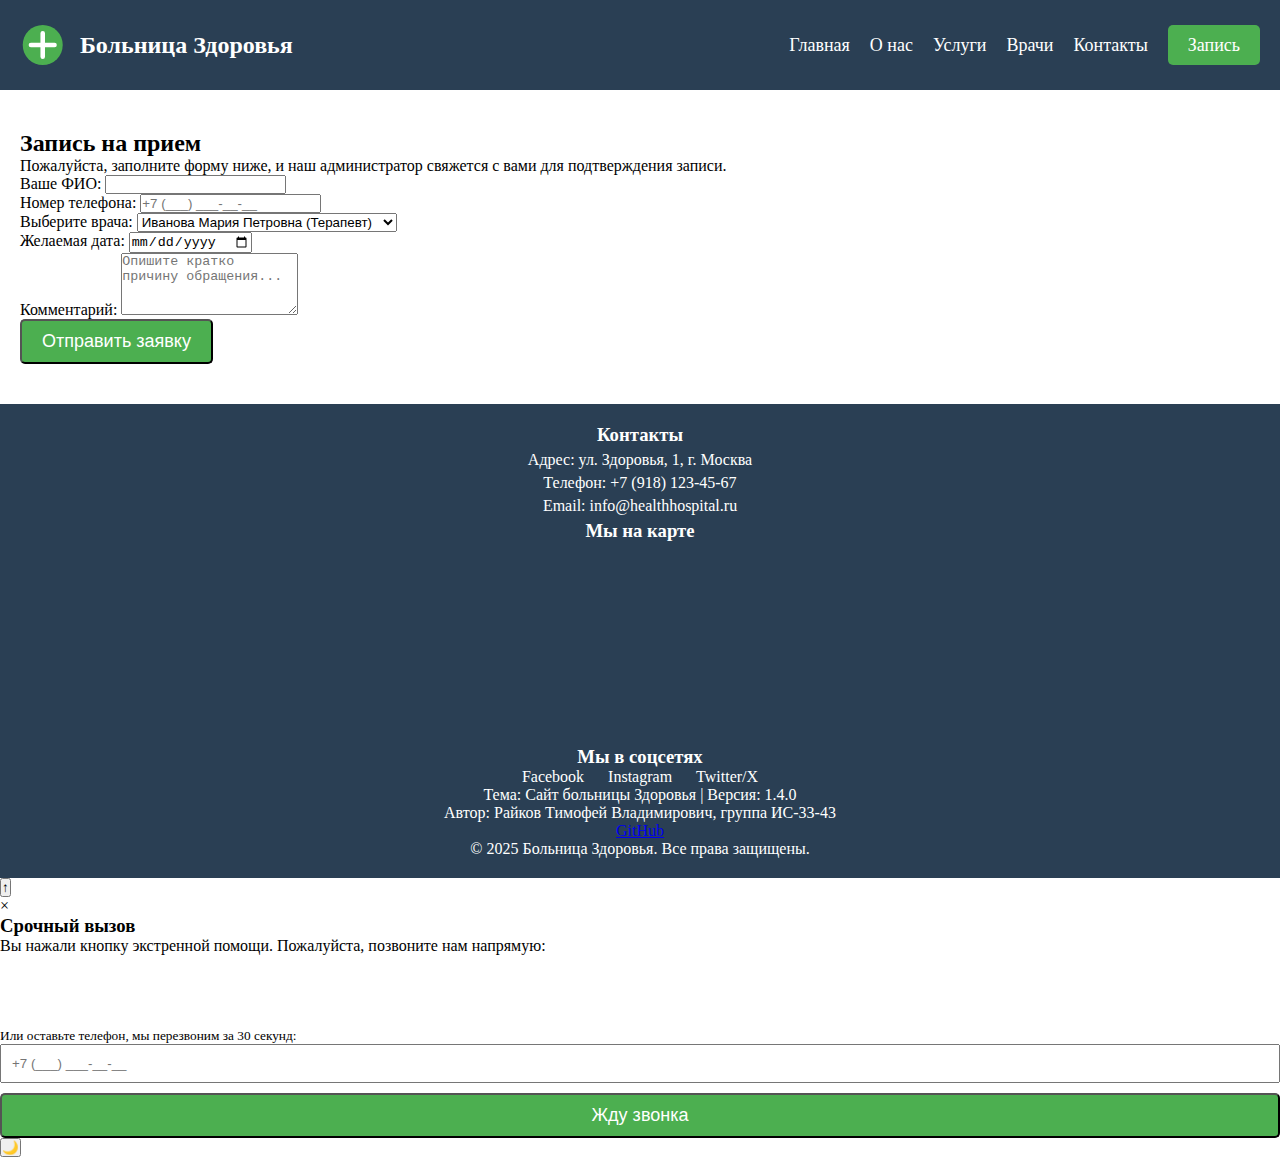
<file: appointment.html>
<!DOCTYPE html>
<html lang="ru">
<head>
    <meta charset="UTF-8">
    <meta name="viewport" content="width=device-width, initial-scale=1.0">
    <title>Запись на прием - Больница Здоровья</title>
    <link rel="icon" href="data:image/svg+xml,<svg xmlns='http://www.w3.org/2000/svg' viewBox='0 0 100 100'><circle cx='50' cy='50' r='48' fill='%234CAF50'/><path d='M50,20 v60 M20,50 h60' stroke='%23FFFFFF' stroke-width='12' stroke-linecap='round'/></svg>">
    <link rel="stylesheet" href="styles.css">
</head>
<body>

	<div id="preloader">
		<div class="spinner"></div>
	</div>

    <!-- Шапка -->
    <header>
       <div class="logo">
    <a href="index.html" style="display: flex; align-items: center; text-decoration: none; color: #FFFFFF;">
        <svg width="50" height="50" viewBox="0 0 55 50" xmlns="http://www.w3.org/2000/svg">
            <g>
                <circle cx="25" cy="25" r="22" fill="#4CAF50"/>
                <path d="M25,12 v26 M12,25 h26" stroke="#FFFFFF" stroke-width="5" stroke-linecap="round"/>
            </g>
        </svg>
        <h1 style="margin-left: 10px; font-size: 24px;">Больница Здоровья</h1>
    </a>
		</div>
		<div class="burger-menu">
			<div class="line1"></div>
			<div class="line2"></div>
			<div class="line3"></div>
		</div>
        <nav>
            <ul>
                <li><a href="index.html">Главная</a></li>
                <li><a href="about.html">О нас</a></li>
                <li><a href="services.html">Услуги</a></li>
                <li><a href="doctors.html">Врачи</a></li>
                <li><a href="contacts.html">Контакты</a></li>
                <li><a href="appointment.html" style="color: #FFFFFF;" class="btn btn-header">Запись</a></li>
            </ul>
        </nav>
    </header>

    <!-- Основное содержание -->
    <main>
        <section class="content-page">
            <h2>Запись на прием</h2>
            <p>Пожалуйста, заполните форму ниже, и наш администратор свяжется с вами для подтверждения записи.</p>
            
            <form class="appointment-form" action="#" method="POST">
                <div class="form-group">
                    <label for="full-name">Ваше ФИО:</label>
                    <input type="text" id="full-name" name="full-name" required>
                </div>
                <div class="form-group">
                    <label for="phone">Номер телефона:</label>
                    <input type="tel" id="phone" name="phone" required placeholder="+7 (___) ___-__-__">
                </div>
                <div class="form-group">
                    <label for="doctor">Выберите врача:</label>
                    <select id="doctor" name="doctor">
                        <option value="therapist">Иванова Мария Петровна (Терапевт)</option>
                        <option value="surgeon">Петров Сергей Викторович (Хирург)</option>
                        <option value="cardiologist">Сидорова Анна Ивановна (Кардиолог)</option>
                        <option value="any">Любой свободный специалист</option>
                    </select>
                </div>
                <div class="form-group">
                    <label for="appointment-date">Желаемая дата:</label>
                    <input type="date" id="appointment-date" name="appointment-date" required>
                </div>
                <div class="form-group">
                    <label for="comments">Комментарий:</label>
                    <textarea id="comments" name="comments" rows="4" placeholder="Опишите кратко причину обращения..."></textarea>
                </div>
                <div class="form-group">
                     <button type="submit" class="btn">Отправить заявку</button>
                </div>
            </form>
            
        </section>
    </main>

    <!-- Футер -->
    <footer>
        <div class="footer-content">
            <div class="contact">
                <h3>Контакты</h3>
                <p>Адрес: ул. Здоровья, 1, г. Москва</p>
                <p>Телефон: +7 (918) 123-45-67</p>
                <p>Email: info@healthhospital.ru</p>
            </div>
             <div class="map">
                 <h3>Мы на карте</h3>
                <iframe src="https://www.google.com/maps/embed?pb=!1m18!1m12!1m3!1d2244.429666277493!2d37.6173!3d55.7558!2m3!1f0!2f0!3f0!3m2!1i1024!2i768!4f13.1!3m3!1m2!1s0x0%3A0x0!2zNTXCsDQ1JzIwLjkiTiAzN8KwMzcnMDIuMyJF!5e0!3m2!1sru!2sru!4v1677654321" width="300" height="200" style="border:0; border-radius: 8px;" allowfullscreen="" loading="lazy"></iframe>
            </div>
            <div class="social">
                <h3>Мы в соцсетях</h3>
                <a href="#">Facebook</a>
                <a href="#">Instagram</a>
                <a href="#">Twitter/X</a>
            </div>
        </div>
        <div class="footer-author">
            <p>Тема: Сайт больницы Здоровья | Версия: 1.4.0</p>
            <p>Автор: Райков Тимофей Владимирович, группа ИС-33-43</p>
            <p><a href="https://github.com/OmoshiYu">GitHub</a></p>
        </div>
        <p class="footer-bottom">© 2025 Больница Здоровья. Все права защищены.</p>
    </footer>
	
	<!-- Анимация -->
	    <script src="script.js"></script>
</body>
</html>
</file>
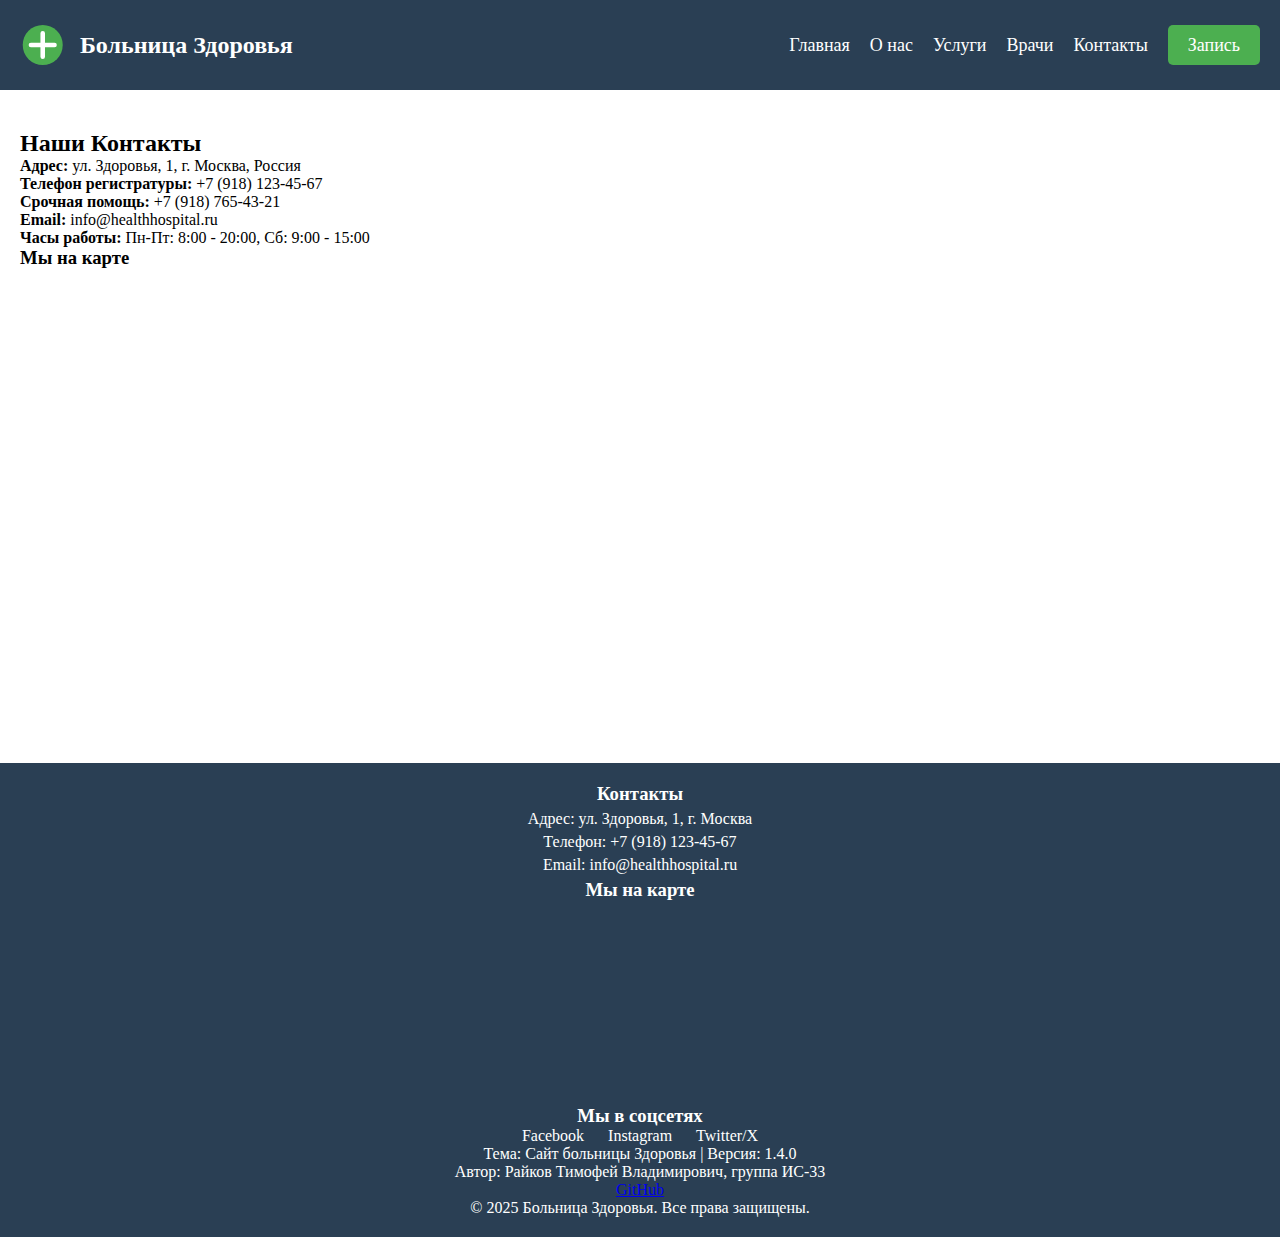
<file: contacts.html>
<!DOCTYPE html>
<html lang="ru">
<head>
    <meta charset="UTF-8">
    <meta name="viewport" content="width=device-width, initial-scale=1.0">
    <title>Контакты - Больница Здоровья</title>
    <link rel="icon" href="data:image/svg+xml,<svg xmlns='http://www.w3.org/2000/svg' viewBox='0 0 100 100'><circle cx='50' cy='50' r='48' fill='%234CAF50'/><path d='M50,20 v60 M20,50 h60' stroke='%23FFFFFF' stroke-width='12' stroke-linecap='round'/></svg>">
    <link rel="stylesheet" href="styles.css">
</head>
<body>
    <!-- Шапка -->
    <header>
        <div class="logo">
    <a href="index.html" style="display: flex; align-items: center; text-decoration: none; color: #FFFFFF;">
        <svg width="50" height="50" viewBox="0 0 55 50" xmlns="http://www.w3.org/2000/svg">
            <g>
                <circle cx="25" cy="25" r="22" fill="#4CAF50"/>
                <path d="M25,12 v26 M12,25 h26" stroke="#FFFFFF" stroke-width="5" stroke-linecap="round"/>
            </g>
        </svg>
        <h1 style="margin-left: 10px; font-size: 24px;">Больница Здоровья</h1>
    </a>
		</div>
        <nav>
            <ul>
                <li><a href="index.html">Главная</a></li>
                <li><a href="about.html">О нас</a></li>
                <li><a href="services.html">Услуги</a></li>
                <li><a href="doctors.html">Врачи</a></li>
                <li><a href="contacts.html">Контакты</a></li>
                <li><a href="appointment.html" style="color: #FFFFFF;" class="btn btn-header">Запись</a></li>
            </ul>
        </nav>
    </header>

    <!-- Основное содержание -->
    <main>
        <section class="content-page">
            <h2>Наши Контакты</h2>
            <div class="contact-details">
                <p><strong>Адрес:</strong> ул. Здоровья, 1, г. Москва, Россия</p>
                <p><strong>Телефон регистратуры:</strong> +7 (918) 123-45-67</p>
                <p><strong>Срочная помощь:</strong> +7 (918) 765-43-21</p>
                <p><strong>Email:</strong> info@healthhospital.ru</p>
                <p><strong>Часы работы:</strong> Пн-Пт: 8:00 - 20:00, Сб: 9:00 - 15:00</p>
            </div>
             <div class="map-full">
                <h3>Мы на карте</h3>
                <iframe src="https://www.google.com/maps/embed?pb=!1m18!1m12!1m3!1d2244.429666277493!2d37.6173!3d55.7558!2m3!1f0!2f0!3f0!3m2!1i1024!2i768!4f13.1!3m3!1m2!1s0x0%3A0x0!2zNTXCsDQ1JzIwLjkiTiAzN8KwMzcnMDIuMyJF!5e0!3m2!1sru!2sru!4v1677654321" width="100%" height="450" style="border:0; border-radius: 8px;" allowfullscreen="" loading="lazy"></iframe>
            </div>
        </section>
    </main>

    <!-- Футер -->
    <footer>
        <div class="footer-content">
            <div class="contact">
                <h3>Контакты</h3>
                <p>Адрес: ул. Здоровья, 1, г. Москва</p>
                <p>Телефон: +7 (918) 123-45-67</p>
                <p>Email: info@healthhospital.ru</p>
            </div>
            <div class="map">
                 <h3>Мы на карте</h3>
                <iframe src="https://www.google.com/maps/embed?pb=!1m18!1m12!1m3!1d2244.429666277493!2d37.6173!3d55.7558!2m3!1f0!2f0!3f0!3m2!1i1024!2i768!4f13.1!3m3!1m2!1s0x0%3A0x0!2zNTXCsDQ1JzIwLjkiTiAzN8KwMzcnMDIuMyJF!5e0!3m2!1sru!2sru!4v1677654321" width="300" height="200" style="border:0; border-radius: 8px;" allowfullscreen="" loading="lazy"></iframe>
            </div>
            <div class="social">
                <h3>Мы в соцсетях</h3>
                <a href="#">Facebook</a>
                <a href="#">Instagram</a>
                <a href="#">Twitter/X</a>
            </div>
        </div>
        <div class="footer-author">
            <p>Тема: Сайт больницы Здоровья | Версия: 1.4.0</p>
            <p>Автор: Райков Тимофей Владимирович, группа ИС-33</p>
            <p><a href="https://github.com/OmoshiYu">GitHub</a></p>
        </div>
        <p class="footer-bottom">© 2025 Больница Здоровья. Все права защищены.</p>
    </footer>
	
	<!-- Анимация -->
	<script>
        function revealOnScroll() {
            var reveals = document.querySelectorAll('.reveal');

            for (var i = 0; i < reveals.length; i++) {
                var windowHeight = window.innerHeight;
                var elementTop = reveals[i].getBoundingClientRect().top;
                var elementVisible = 150;

                if (elementTop < windowHeight - elementVisible) {
                    reveals[i].classList.add('active');
                } else {
                    reveals[i].classList.remove('active'); // Повтор при возвращении наверх
                }
            }
        }

        window.addEventListener('scroll', revealOnScroll);
        revealOnScroll();
    </script>
</body>
</html>
</file>
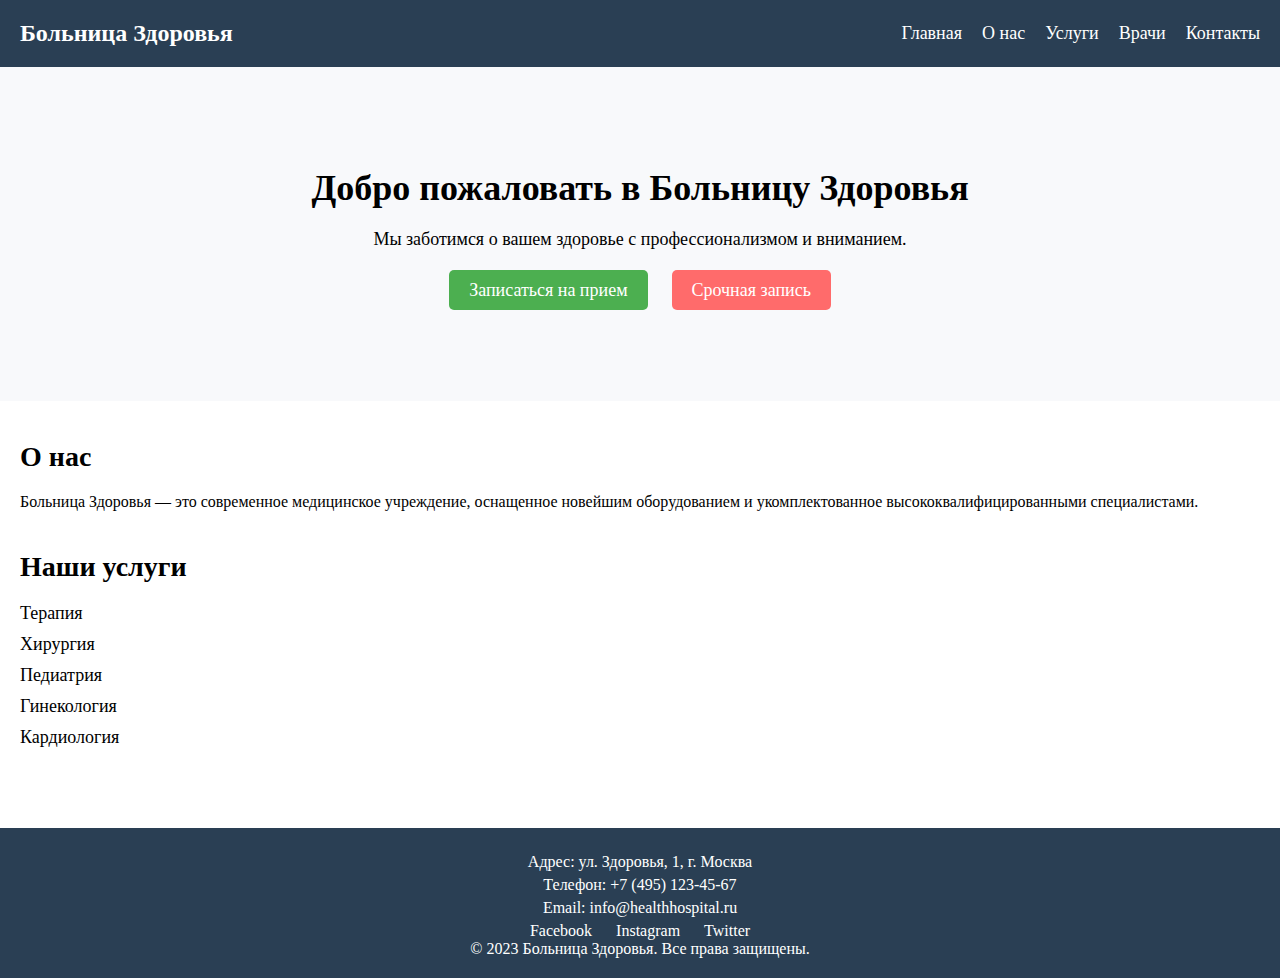
<file: Main Page.html>
<!DOCTYPE html>
<html lang="ru">
<head>
    <meta charset="UTF-8">
    <meta name="viewport" content="width=device-width, initial-scale=1.0">
    <title>Больница Здоровья</title>
    <link rel="stylesheet" href="styles.css">
</head>
<body>
    <!-- Шапка -->
    <header>
        <div class="logo">
            <h1>Больница Здоровья</h1>
        </div>
        <nav>
            <ul>
                <li><a href="#">Главная</a></li>
                <li><a href="#">О нас</a></li>
                <li><a href="#">Услуги</a></li>
                <li><a href="#">Врачи</a></li>
                <li><a href="#">Контакты</a></li>
            </ul>
        </nav>
    </header>

    <section class="hero">
        <div class="hero-content">
            <h2>Добро пожаловать в Больницу Здоровья</h2>
            <p>Мы заботимся о вашем здоровье с профессионализмом и вниманием.</p>
            <a href="#" class="btn">Записаться на прием</a>
            <a href="#" class="btn urgent">Срочная запись</a>
        </div>
    </section>

    <!-- Основное содержание -->
    <main>
        <section class="about">
            <h2>О нас</h2>
            <p>Больница Здоровья — это современное медицинское учреждение, оснащенное новейшим оборудованием и укомплектованное высококвалифицированными специалистами.</p>
        </section>
        <section class="services">
            <h2>Наши услуги</h2>
            <ul>
                <li>Терапия</li>
                <li>Хирургия</li>
                <li>Педиатрия</li>
                <li>Гинекология</li>
                <li>Кардиология</li>
            </ul>
        </section>
    </main>

    <!-- Футер -->
    <footer>
        <div class="contact">
            <p>Адрес: ул. Здоровья, 1, г. Москва</p>
            <p>Телефон: +7 (495) 123-45-67</p>
            <p>Email: info@healthhospital.ru</p>
        </div>
        <div class="social">
            <a href="#">Facebook</a>
            <a href="#">Instagram</a>
            <a href="#">Twitter</a>
        </div>
        <p>&copy; 2023 Больница Здоровья. Все права защищены.</p>
    </footer>
</body>
</html>
</file>
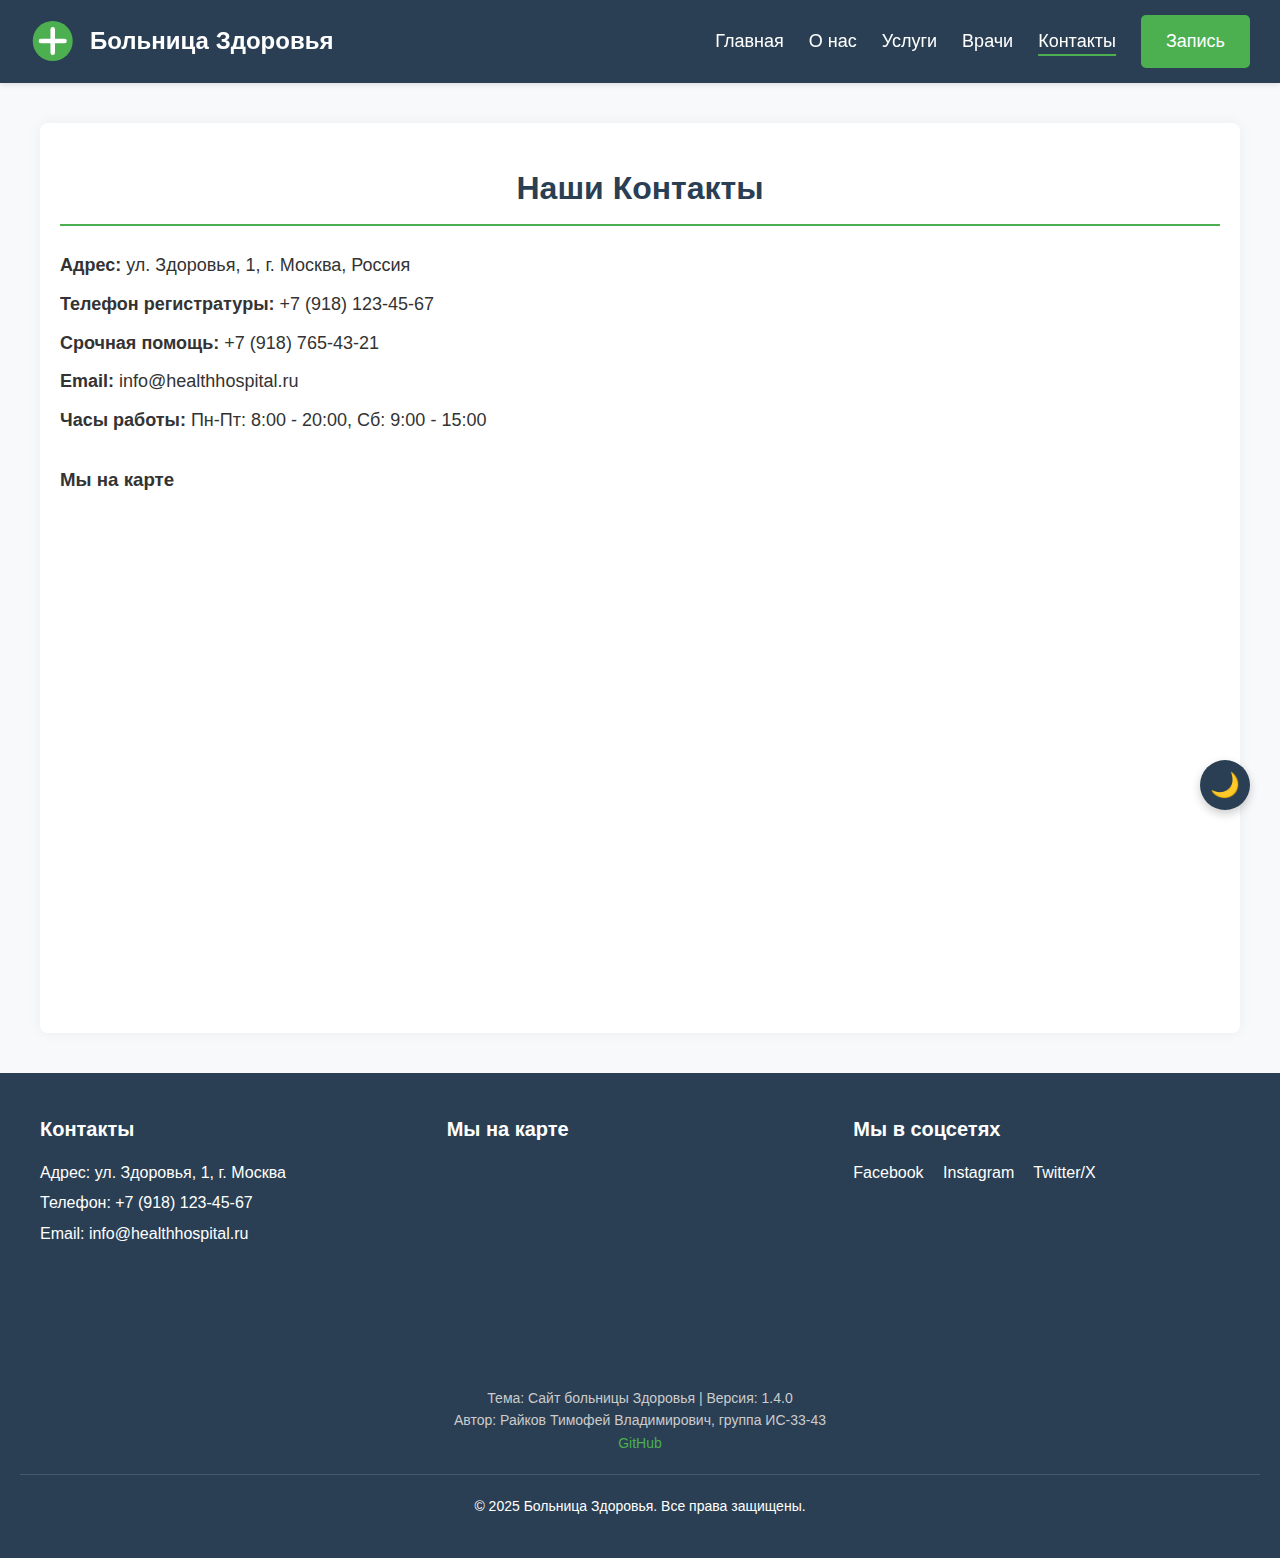
<file: БЗ/contacts.html>
<!DOCTYPE html>
<html lang="ru">
<head>
    <meta charset="UTF-8">
    <meta name="viewport" content="width=device-width, initial-scale=1.0">
    <title>Контакты - Больница Здоровья</title>
    <link rel="icon" href="data:image/svg+xml,<svg xmlns='http://www.w3.org/2000/svg' viewBox='0 0 100 100'><circle cx='50' cy='50' r='48' fill='%234CAF50'/><path d='M50,20 v60 M20,50 h60' stroke='%23FFFFFF' stroke-width='12' stroke-linecap='round'/></svg>">
    <link rel="stylesheet" href="styles.css">
</head>
<body>

	<div id="preloader">
		<div class="spinner"></div>
	</div>

    <!-- Шапка -->
    <header>
        <div class="logo">
    <a href="index.html" style="display: flex; align-items: center; text-decoration: none; color: #FFFFFF;">
        <svg width="50" height="50" viewBox="0 0 55 50" xmlns="http://www.w3.org/2000/svg">
            <g>
                <circle cx="25" cy="25" r="22" fill="#4CAF50"/>
                <path d="M25,12 v26 M12,25 h26" stroke="#FFFFFF" stroke-width="5" stroke-linecap="round"/>
            </g>
        </svg>
        <h1 style="margin-left: 10px; font-size: 24px;">Больница Здоровья</h1>
    </a>
		</div>
		<div class="burger-menu">
			<div class="line1"></div>
			<div class="line2"></div>
			<div class="line3"></div>
		</div>
        <nav>
            <ul>
                <li><a href="index.html">Главная</a></li>
                <li><a href="about.html">О нас</a></li>
                <li><a href="services.html">Услуги</a></li>
                <li><a href="doctors.html">Врачи</a></li>
                <li><a href="contacts.html">Контакты</a></li>
                <li><a href="appointment.html" style="color: #FFFFFF;" class="btn btn-header">Запись</a></li>
            </ul>
        </nav>
    </header>

    <!-- Основное содержание -->
    <main>
        <section class="content-page">
            <h2>Наши Контакты</h2>
            <div class="contact-details">
                <p><strong>Адрес:</strong> ул. Здоровья, 1, г. Москва, Россия</p>
                <p><strong>Телефон регистратуры:</strong> +7 (918) 123-45-67</p>
                <p><strong>Срочная помощь:</strong> +7 (918) 765-43-21</p>
                <p><strong>Email:</strong> info@healthhospital.ru</p>
                <p><strong>Часы работы:</strong> Пн-Пт: 8:00 - 20:00, Сб: 9:00 - 15:00</p>
            </div>
             <div class="map-full">
                <h3>Мы на карте</h3>
                <iframe src="https://www.google.com/maps/embed?pb=!1m18!1m12!1m3!1d2244.429666277493!2d37.6173!3d55.7558!2m3!1f0!2f0!3f0!3m2!1i1024!2i768!4f13.1!3m3!1m2!1s0x0%3A0x0!2zNTXCsDQ1JzIwLjkiTiAzN8KwMzcnMDIuMyJF!5e0!3m2!1sru!2sru!4v1677654321" width="100%" height="450" style="border:0; border-radius: 8px;" allowfullscreen="" loading="lazy"></iframe>
            </div>
        </section>
    </main>

    <!-- Футер -->
    <footer>
        <div class="footer-content">
            <div class="contact">
                <h3>Контакты</h3>
                <p>Адрес: ул. Здоровья, 1, г. Москва</p>
                <p>Телефон: +7 (918) 123-45-67</p>
                <p>Email: info@healthhospital.ru</p>
            </div>
            <div class="map">
                 <h3>Мы на карте</h3>
                <iframe src="https://www.google.com/maps/embed?pb=!1m18!1m12!1m3!1d2244.429666277493!2d37.6173!3d55.7558!2m3!1f0!2f0!3f0!3m2!1i1024!2i768!4f13.1!3m3!1m2!1s0x0%3A0x0!2zNTXCsDQ1JzIwLjkiTiAzN8KwMzcnMDIuMyJF!5e0!3m2!1sru!2sru!4v1677654321" width="300" height="200" style="border:0; border-radius: 8px;" allowfullscreen="" loading="lazy"></iframe>
            </div>
            <div class="social">
                <h3>Мы в соцсетях</h3>
                <a href="#">Facebook</a>
                <a href="#">Instagram</a>
                <a href="#">Twitter/X</a>
            </div>
        </div>
        <div class="footer-author">
            <p>Тема: Сайт больницы Здоровья | Версия: 1.4.0</p>
            <p>Автор: Райков Тимофей Владимирович, группа ИС-33-43</p>
            <p><a href="https://github.com/OmoshiYu">GitHub</a></p>
        </div>
        <p class="footer-bottom">© 2025 Больница Здоровья. Все права защищены.</p>
    </footer>
	
	<!-- Анимация -->
	    <script src="script.js"></script>
</body>
</html>
</file>
<file: styles.css>
* {
    margin: 0;
    padding: 0;
    box-sizing: border-box;
}

header {
    background-color: #2A3F54;
    color: #FFFFFF;
    padding: 20px;
    display: flex;
    justify-content: space-between;
    align-items: center;
}

.logo h1 {
    margin: 0;
    font-size: 24px;
}

nav ul {
    list-style: none;
    display: flex;
}

nav ul li {
    margin-left: 20px;
}

nav ul li a {
    color: #FFFFFF;
    text-decoration: none;
    font-size: 18px;
}

.hero {
    background-color: #F8F9FB;
    padding: 100px 20px;
    text-align: center;
}

.hero-content h2 {
    font-size: 36px;
    margin-bottom: 20px;
}

.hero-content p {
    font-size: 18px;
    margin-bottom: 30px;
}

.btn {
    background-color: #4CAF50;
    color: #FFFFFF;
    padding: 10px 20px;
    text-decoration: none;
    font-size: 18px;
    border-radius: 5px;
}

.btn.urgent {
    background-color: #FF6B6B;
    margin-left: 20px;
}

/* Основное содержание */
main {
    background-color: #FFFFFF;
    padding: 40px 20px;
}

.about, .services {
    margin-bottom: 40px;
}

.about h2, .services h2 {
    font-size: 28px;
    margin-bottom: 20px;
}

.services ul {
    list-style: none;
}

.services ul li {
    font-size: 18px;
    margin-bottom: 10px;
}

/* Футер */
footer {
    background-color: #2A3F54;
    color: #FFFFFF;
    padding: 20px;
    text-align: center;
}

.contact p {
    margin: 5px 0;
}

.social a {
    color: #FFFFFF;
    margin: 0 10px;
    text-decoration: none;
}
</file>
<file: БЗ/styles.css>
:root {
    --primary-dark: #2A3F54;
    --primary-green: #4CAF50;
    --primary-green-hover: #45a049;
    --primary-red: #FF6B6B;
    --light-bg: #F8F9FB;
    --white: #FFFFFF;
    --dark-text: #333;
}

* {
    margin: 0;
    padding: 0;
    box-sizing: border-box;
}

body {
    font-family: -apple-system, BlinkMacSystemFont, 'Segoe UI', Roboto, 'Helvetica Neue', Arial, sans-serif;
    line-height: 1.6;
    background-color: var(--light-bg);
    color: var(--dark-text);
	overflow-x: hidden;
    width: 100%;
}

/* Шапка */
header {
    background-color: var(--primary-dark);
    color: var(--white);
    padding: 15px 30px;
    display: flex;
    justify-content: space-between;
    align-items: center;
    flex-wrap: wrap;
    gap: 20px;
    box-shadow: 0 2px 5px rgba(0,0,0,0.1);
    position: sticky;
    top: 0;
    z-index: 1000;
    transition: padding 0.3s ease;
}

.logo a {
    display: flex;
    align-items: center;
    text-decoration: none;
    color: var(--white);
    transition: transform 0.3s ease;
}
.logo a:hover {
    transform: scale(1.05);
}

.logo h1 {
    margin-left: 10px;
    font-size: 24px;
}

/* Навигация */
nav ul {
    list-style: none;
    display: flex;
    flex-wrap: wrap;
    justify-content: center;
    align-items: center;
    gap: 10px 25px;
}

nav ul li {
    margin: 0;
}

nav ul li a {
    color: var(--white);
    text-decoration: none;
    font-size: 18px;
    position: relative;
    padding-bottom: 5px;
    transition: color 0.3s ease;
}

/* Анимация подчеркивания для ссылок в навигации */
nav ul li a::after {
    content: '';
    position: absolute;
    width: 0%;
    height: 2px;
    background-color: var(--primary-green);
    bottom: 0;
    left: 50%;
    transform: translateX(-50%);
    transition: width 0.4s ease;
}
nav ul li a:hover::after, nav ul li a.active::after {
    width: 100%;
}

nav ul li a.btn-header::after {
    display: none;
}


/* Герой-секция */
.hero {
    background: url('https://images.unsplash.com/photo-1576091160550-2173dba999ef?q=80&w=1920&auto=format&fit=crop') no-repeat center center/cover;
    background-attachment: fixed; /* Эффект параллакса, чтобы задний фон не двигался вместе со страницей */
    padding: 100px 20px;
    text-align: center;
    color: var(--white);
    display: flex;
    justify-content: center;
    align-items: center;
}

.hero-content {
    background: rgba(42, 63, 84, 0.85);
    padding: 40px;
    border-radius: 8px;
    max-width: 800px;
}

/* Анимация для текста в hero, a.k.a герой-секции */
@keyframes fadeInUp {
    from { opacity: 0; transform: translateY(30px); }
    to { opacity: 1; transform: translateY(0); }
}

.hero-title {
    animation: fadeInUp 0.8s ease-out forwards;
}
.hero-subtitle {
    opacity: 0;
    animation: fadeInUp 0.8s 0.3s ease-out forwards;
}
.hero-buttons {
    opacity: 0;
    animation: fadeInUp 0.8s 0.6s ease-out forwards;
}


/* Кнопки */
.btn {
    background-color: var(--primary-green);
    color: var(--white);
    padding: 12px 25px;
    text-decoration: none;
    font-size: 18px;
    border-radius: 5px;
    display: inline-block;
    border: none;
    cursor: pointer;
    transition: background-color 0.3s, transform 0.3s, box-shadow 0.3s;
}
.btn:hover {
    background-color: var(--primary-green-hover);
    transform: translateY(-3px) scale(1.05);
    box-shadow: 0 7px 15px rgba(0,0,0,0.2);
}
.btn:active {
    transform: translateY(-1px) scale(1);
    box-shadow: 0 3px 10px rgba(0,0,0,0.15);
}

.btn-header {
    color: var(--white) !important;
}

.btn.urgent {
    background-color: var(--primary-red);
    margin-left: 20px;
}
.btn.urgent:hover {
     background-color: #ff4f4f;
}

/* Основное содержание */
main {
    background-color: var(--white);
    padding: 40px 20px;
    max-width: 1200px;
    margin: 40px auto;
    border-radius: 8px;
    box-shadow: 0 0 15px rgba(0,0,0,0.05);
}

.content-page h2, main section h2 {
    font-size: 32px;
    color: var(--primary-dark);
    margin-bottom: 25px;
    border-bottom: 2px solid var(--primary-green);
    padding-bottom: 10px;
}
main section h2 {
    text-align: center;
}

main section {
    margin-bottom: 40px;
}

/* Классы для анимации появления при скролле */
.reveal {
    position: relative;
    opacity: 0;
    transform: translateY(50px);
    transition: opacity 1s, transform 1s;
    transition-timing-function: cubic-bezier(0.17, 0.55, 0.55, 1);
}

.reveal.active {
    opacity: 1;
    transform: translateY(0);
}


/* Карточки услуг и врачей */
.services-list, .doctors-list {
    display: grid;
    grid-template-columns: repeat(auto-fit, minmax(280px, 1fr));
    gap: 30px;
}

.service-item, .doctor-card {
    background-color: var(--light-bg);
    padding: 20px;
    border-radius: 8px;
    text-align: center;
    border: 1px solid #e0e0e0;
    transition: transform 0.4s ease, box-shadow 0.4s ease;
    overflow: hidden;
}
.service-item:hover, .doctor-card:hover {
    transform: translateY(-10px);
    box-shadow: 0 12px 25px rgba(0,0,0,0.12);
}

/*.service-item img, .doctor-card img {
    width: 100%;
    height: 180px;
    object-fit: cover;
    margin-bottom: 15px;
    border-radius: 8px;
    transition: transform 0.4s ease;
}*/

.service-item img {
    width: 100%;
    height: 180px;
    object-fit: cover;
    margin-bottom: 15px;
    border-radius: 8px;
    transition: transform 0.4s ease;
}

.doctor-card img {
    width: 150px;
    height: 150px;
    border-radius: 50%;
    object-fit: cover;
    object-position: top center;
    margin: 0 auto 15px auto;
    display: block;
    box-shadow: 0 5px 15px rgba(0,0,0,0.1);
}

.service-item:hover img, .doctor-card:hover img {
    transform: scale(1.05);
}

.service-item h3, .doctor-card h3 {
    margin-bottom: 10px;
    color: var(--primary-dark);
}

/* Задержка анимации для элементов в списке */
.reveal.active .service-item:nth-child(2),
.reveal.active .doctor-card:nth-child(2),
.reveal.active .review-item:nth-child(2) {
    transition-delay: 0.1s;
}
.reveal.active .service-item:nth-child(3),
.reveal.active .doctor-card:nth-child(3) {
    transition-delay: 0.2s;
}

/* Отзывы */
.reviews-list {
    display: grid;
    grid-template-columns: repeat(auto-fit, minmax(300px, 1fr));
    gap: 20px;
}

.review-item {
    background-color: var(--light-bg);
    padding: 20px;
    border-radius: 5px;
    width: 100%;
    border-left: 4px solid var(--primary-green);
    transition: background-color 0.3s ease;
}

.review-item:hover {
    background-color: #e9f5e9;
}

.review-item p { font-style: italic; }
.review-item span {
    display: block;
    margin-top: 10px;
    font-weight: bold;
    color: var(--primary-dark);
    text-align: right;
}

/* Форма */
.appointment-form { max-width: 700px; margin: 20px auto; padding: 20px; background-color: var(--light-bg); border-radius: 8px; }
.form-group { margin-bottom: 20px; }
.form-group label { display: block; margin-bottom: 5px; font-weight: bold; color: var(--primary-dark); }
.form-group input, .form-group select, .form-group textarea { width: 100%; padding: 10px; border-radius: 5px; border: 1px solid #ccc; font-size: 16px; }
.form-group input:focus, .form-group select:focus, .form-group textarea:focus { border-color: var(--primary-green); outline: none; box-shadow: 0 0 5px rgba(76, 175, 80, 0.5); }
.contact-details { margin-bottom: 30px; }
.contact-details p { font-size: 18px; margin-bottom: 10px; }
.map-full { margin-top: 20px; }

/* Футер */
footer { background-color: var(--primary-dark); color: var(--white); padding: 40px 20px; }
.footer-content { display: flex; justify-content: space-between; flex-wrap: wrap; max-width: 1200px; margin: 0 auto 20px; gap: 20px; }
.footer-content > div { flex: 1; min-width: 250px; }
.contact h3, .social h3, .map h3 { font-size: 20px; margin-bottom: 15px; }
.contact p { margin: 5px 0; }
.social a { color: var(--white); margin-right: 15px; text-decoration: none; transition: color 0.3s; }
.social a:hover { color: var(--primary-green); }
.footer-author { text-align: center; margin: 20px 0; font-size: 14px; color: #ccc; }
.footer-author a { color: var(--primary-green); text-decoration: none; }
.footer-author a:hover { text-decoration: underline; }
.footer-bottom { text-align: center; border-top: 1px solid #44586e; padding-top: 20px; margin-top: 20px; font-size: 14px; }

/* Эффект сжатия шапки при скролле */
header.scrolled {
    padding: 10px 30px;
    box-shadow: 0 5px 20px rgba(0,0,0,0.15);
    background-color: rgba(42, 63, 84, 0.95);
    backdrop-filter: blur(5px);
}

/* Мобильное меню (Гамбургер) - Стили */
.burger-menu {
    display: none;
    cursor: pointer;
    flex-direction: column;
    gap: 5px;
}

.burger-menu div {
    width: 25px;
    height: 3px;
    background-color: var(--white);
    transition: all 0.3s ease;
}

/* Адаптивность навигации */
@media screen and (max-width: 768px) {
    .burger-menu {
        display: flex;
    }

    nav ul {
        position: absolute;
        right: 0px;
        top: 80px; /* Высота хедера */
        height: calc(100vh - 80px);
        background-color: var(--primary-dark);
        flex-direction: column;
        align-items: center;
        width: 50%;
        transform: translateX(100%);
        transition: transform 0.4s ease-in;
        padding-top: 50px;
        z-index: 999;
    }

    nav ul.nav-active {
        transform: translateX(0%);
    }

    /* Анимация иконки гамбургера в крестик */
    .toggle .line1 { transform: rotate(-45deg) translate(-5px, 6px); }
    .toggle .line2 { opacity: 0; }
    .toggle .line3 { transform: rotate(45deg) translate(-5px, -6px); }
}

/* Уведомление (Toast Notification) */
.notification-toast {
    position: fixed;
    top: 20px;
    right: 20px;
    background: var(--white);
    border-left: 5px solid var(--primary-green);
    box-shadow: 0 5px 15px rgba(0,0,0,0.2);
    padding: 20px;
    border-radius: 4px;
    display: flex;
    align-items: center;
    justify-content: space-between;
    min-width: 300px;
    z-index: 2000;
    transform: translateX(150%);
    transition: transform 0.3s ease;
}

.notification-toast.show {
    transform: translateX(0);
}

.toast-content h4 {
    margin: 0 0 5px;
    color: var(--primary-dark);
}

.toast-close {
    background: none;
    border: none;
    font-size: 24px;
    cursor: pointer;
    color: #999;
    margin-left: 15px;
}
.toast-close:hover { color: var(--primary-red); }

/* Прелоадер */
#preloader {
    position: fixed;
    top: 0; left: 0; width: 100%; height: 100%;
    background: var(--white);
    z-index: 9999;
    display: flex;
    justify-content: center;
    align-items: center;
    transition: opacity 0.5s ease, visibility 0.5s ease;
}
#preloader.hide-preloader {
    opacity: 0;
    visibility: hidden;
}
.spinner {
    width: 50px;
    height: 50px;
    border: 5px solid #f3f3f3;
    border-top: 5px solid var(--primary-green);
    border-radius: 50%;
    animation: spin 1s linear infinite;
}
@keyframes spin { 0% { transform: rotate(0deg); } 100% { transform: rotate(360deg); } }

/* Кнопка "Наверх" */
#backToTop {
    position: fixed;
    bottom: 30px;
    right: 30px;
    background-color: var(--primary-green);
    color: white;
    border: none;
    width: 50px;
    height: 50px;
    border-radius: 50%;
    font-size: 24px;
    cursor: pointer;
    box-shadow: 0 4px 10px rgba(0,0,0,0.2);
    opacity: 0;
    visibility: hidden;
    transition: all 0.3s ease;
    z-index: 900;
}
#backToTop:hover {
    background-color: var(--primary-dark);
    transform: translateY(-5px);
}
#backToTop.show {
    opacity: 1;
    visibility: visible;
}

/* Поле поиска врачей */
.search-wrapper {
    margin-bottom: 30px;
    text-align: center;
}
.search-wrapper input {
    width: 100%;
    max-width: 400px;
    padding: 12px 20px;
    border: 2px solid #ddd;
    border-radius: 25px;
    font-size: 16px;
    transition: border-color 0.3s;
}
.search-wrapper input:focus {
    border-color: var(--primary-green);
    outline: none;
}

/* Модальное окно */
.modal-overlay {
    position: fixed;
    top: 0; left: 0; width: 100%; height: 100%;
    background: rgba(0,0,0,0.6);
    z-index: 2000;
    display: flex;
    justify-content: center;
    align-items: center;
    opacity: 0;
    visibility: hidden;
    transition: all 0.3s ease;
}
.modal-overlay.open {
    opacity: 1;
    visibility: visible;
}
.modal-window {
    background: white;
    padding: 30px;
    border-radius: 8px;
    width: 90%;
    max-width: 500px;
    position: relative;
    transform: translateY(-20px);
    transition: transform 0.3s ease;
}
.modal-overlay.open .modal-window {
    transform: translateY(0);
}
.modal-close {
    position: absolute;
    top: 10px; right: 15px;
    font-size: 28px;
    cursor: pointer;
    color: #aaa;
}
.modal-close:hover { color: var(--primary-dark); }

.form-group input.valid {
    border-color: var(--primary-green);
    background-image: url("data:image/svg+xml,%3Csvg xmlns='http://www.w3.org/2000/svg' width='16' height='16' viewBox='0 0 24 24' fill='none' stroke='%234CAF50' stroke-width='3' stroke-linecap='round' stroke-linejoin='round'%3E%3Cpolyline points='20 6 9 17 4 12'%3E%3C/polyline%3E%3C/svg%3E");
    background-repeat: no-repeat;
    background-position: right 10px center;
}

.form-group input.invalid {
    border-color: var(--primary-red);
}

.accordion-container {
    max-width: 800px;
    margin: 40px auto;
}

.accordion-item {
    border: 1px solid #ddd;
    margin-bottom: 10px;
    border-radius: 5px;
    overflow: hidden;
}

.accordion-header {
    background: white;
    padding: 15px 20px;
    cursor: pointer;
    display: flex;
    justify-content: space-between;
    align-items: center;
    font-weight: bold;
    color: var(--primary-dark);
    transition: background 0.3s;
}

.accordion-header:hover {
    background: #f1f1f1;
}

.accordion-header::after {
    content: '+';
    font-size: 20px;
    transition: transform 0.3s;
}

.accordion-header.active::after {
    transform: rotate(45deg);
}

.accordion-content {
    max-height: 0;
    overflow: hidden;
    transition: max-height 0.3s ease-out;
    background: var(--light-bg);
}

.accordion-content p {
    padding: 20px;
}

.counters-section {
    display: flex;
    justify-content: space-around;
    flex-wrap: wrap;
    background: var(--primary-dark);
    color: white;
    padding: 40px 20px;
    border-radius: 8px;
    margin-top: 40px;
    text-align: center;
}

.counter-box {
    margin: 20px;
}

.counter {
    font-size: 48px;
    font-weight: bold;
    color: var(--primary-green);
    display: block;
}

.counter-box p {
    font-size: 18px;
    margin-top: 10px;
}

.theme-toggle-btn {
    position: fixed;
    bottom: 90px;
    right: 30px;
    width: 50px;
    height: 50px;
    border-radius: 50%;
    background-color: var(--primary-dark);
    color: var(--white);
    border: none;
    font-size: 24px;
    cursor: pointer;
    box-shadow: 0 4px 10px rgba(0,0,0,0.2);
    z-index: 900;
    transition: transform 0.3s;
    display: flex;
    justify-content: center;
    align-items: center;
}

.theme-toggle-btn:hover {
    transform: scale(1.1);
}

body.dark-theme {
    background-color: #121212;
    color: #e0e0e0;
    --light-bg: #1e1e1e;
    --white: #1e1e1e;
    --dark-text: #e0e0e0;
    --primary-dark: #1a1a1a;
}

body.dark-theme header {
    background-color: #000000;
}

body.dark-theme .service-item, 
body.dark-theme .doctor-card, 
body.dark-theme .appointment-form,
body.dark-theme .review-item,
body.dark-theme .accordion-header,
body.dark-theme .modal-window {
    background-color: #2d2d2d;
    border-color: #444;
    color: #e0e0e0;
}

body.dark-theme .accordion-header:hover {
    background-color: #383838;
}

body.dark-theme .content-page h2 {
    color: #e0e0e0;
}

body.dark-theme input, 
body.dark-theme select, 
body.dark-theme textarea {
    background-color: #333;
    color: #fff;
    border-color: #555;
}

body.dark-theme .footer-bottom {
    border-top-color: #333;
}

body.dark-theme .burger-menu div {
    background-color: #fff;
}

body.dark-theme,
body.dark-theme h1,
body.dark-theme h2, 
body.dark-theme h3, 
body.dark-theme h4, 
body.dark-theme p,
body.dark-theme li {
    color: #e0e0e0;
}

body.dark-theme .service-item h3,
body.dark-theme .doctor-card h3,
body.dark-theme .contact h3,
body.dark-theme .map h3,
body.dark-theme .social h3 {
    color: #ffffff;
}

body.dark-theme .form-group label {
    color: #cccccc;
}

body.dark-theme input::placeholder,
body.dark-theme textarea::placeholder {
    color: #888;
}

body.dark-theme a:not(.btn) {
    color: #66bb6a; /* Светло-зеленый */
}
body.dark-theme a:not(.btn):hover {
    color: #81c784;
}

body.dark-theme footer {
    background-color: #000000;
    border-top: 1px solid #333;
}

body.dark-theme .footer-author {
    color: #888;
}

body.dark-theme .accordion-header {
    color: #fff; /* Белый текст заголовка вопроса */
}

body.dark-theme .modal-window h3 {
    color: var(--primary-green); /* Зеленый заголовок */
}
body.dark-theme .modal-window p {
    color: #ddd;
}
body.dark-theme .modal-close {
    color: #fff;
}

@media screen and (max-width: 768px) {

    /* 1. Настройка Шапки */
    header {
        padding: 15px 20px;
        position: fixed; /* Фиксируем шапку */
        width: 100%;
        top: 0;
        left: 0;
        z-index: 1000;
    }

    /* Компенсация высоты фиксированной шапки, чтобы контент не залезал под нее */
    body {
        padding-top: 80px; 
        overflow-x: hidden; /* Запрещаем горизонтальный скролл */
    }

    /* 2. Кнопка Гамбургер (три полоски) */
    .burger-menu {
        display: flex;
        z-index: 2001; /* ОЧЕНЬ ВАЖНО: Кнопка должна быть ПОВЕРХ меню */
        position: relative;
    }

    /* 3. Само меню (список ссылок) */
    nav ul {
        position: fixed; /* Фиксируем относительно экрана */
        top: 0;
        left: 0;
        width: 100%;      /* На всю ширину */
        height: 100vh;    /* На всю высоту экрана */
        background-color: var(--primary-dark); /* Темный фон */
        
        display: flex;
        flex-direction: column;
        justify-content: center; /* Центрируем ссылки по вертикали */
        align-items: center;     /* Центрируем ссылки по горизонтали */
        
        transform: translateX(100%); /* Спрятано справа */
        transition: transform 0.3s cubic-bezier(0.4, 0.0, 0.2, 1);
        z-index: 2000; /* Поверх всего контента, но под кнопкой гамбургера */
        padding: 0;
        margin: 0;
    }

    /* Когда меню открыто */
    nav ul.nav-active {
        transform: translateX(0%); /* Выезжает на весь экран */
    }

    /* Ссылки в меню */
    nav ul li {
        opacity: 0; /* Скрыты для анимации */
        margin: 20px 0;
    }

    /* Анимация появления ссылок */
    nav ul.nav-active li {
        opacity: 1;
        transition: opacity 0.5s ease 0.2s;
    }

    nav ul li a {
        font-size: 24px; /* Крупный текст */
        color: #fff !important; /* Всегда белый текст */
        font-weight: 500;
        display: block;
    }

    /* Адаптация остального контента */
    .hero {
        margin-top: 0; /* Убираем лишние отступы, т.к. есть padding-top у body */
        padding: 60px 20px;
        background-attachment: scroll; /* Фикс для iPhone */
    }

    /* Исправление карточек, чтобы они были в одну колонку */
    .services-list, .doctors-list, .reviews-list {
        display: grid;
        grid-template-columns: 1fr; /* Одна колонка */
        gap: 30px;
    }

    /* Убираем "висящие" элементы */
    .service-item, .doctor-card {
        width: 100%;
        margin: 0;
    }
    
    /* Футер */
    .footer-content {
        flex-direction: column;
        text-align: center;
    }
    .footer-content > div {
        margin-bottom: 30px;
    }
}

@media screen and (max-width: 768px) {
    input, select, textarea {
        font-size: 16px !important; 
    }
}

body.dark-theme nav ul {
    background-color: #000000;
}

body.no-scroll {
    overflow: hidden;
}
</file>
